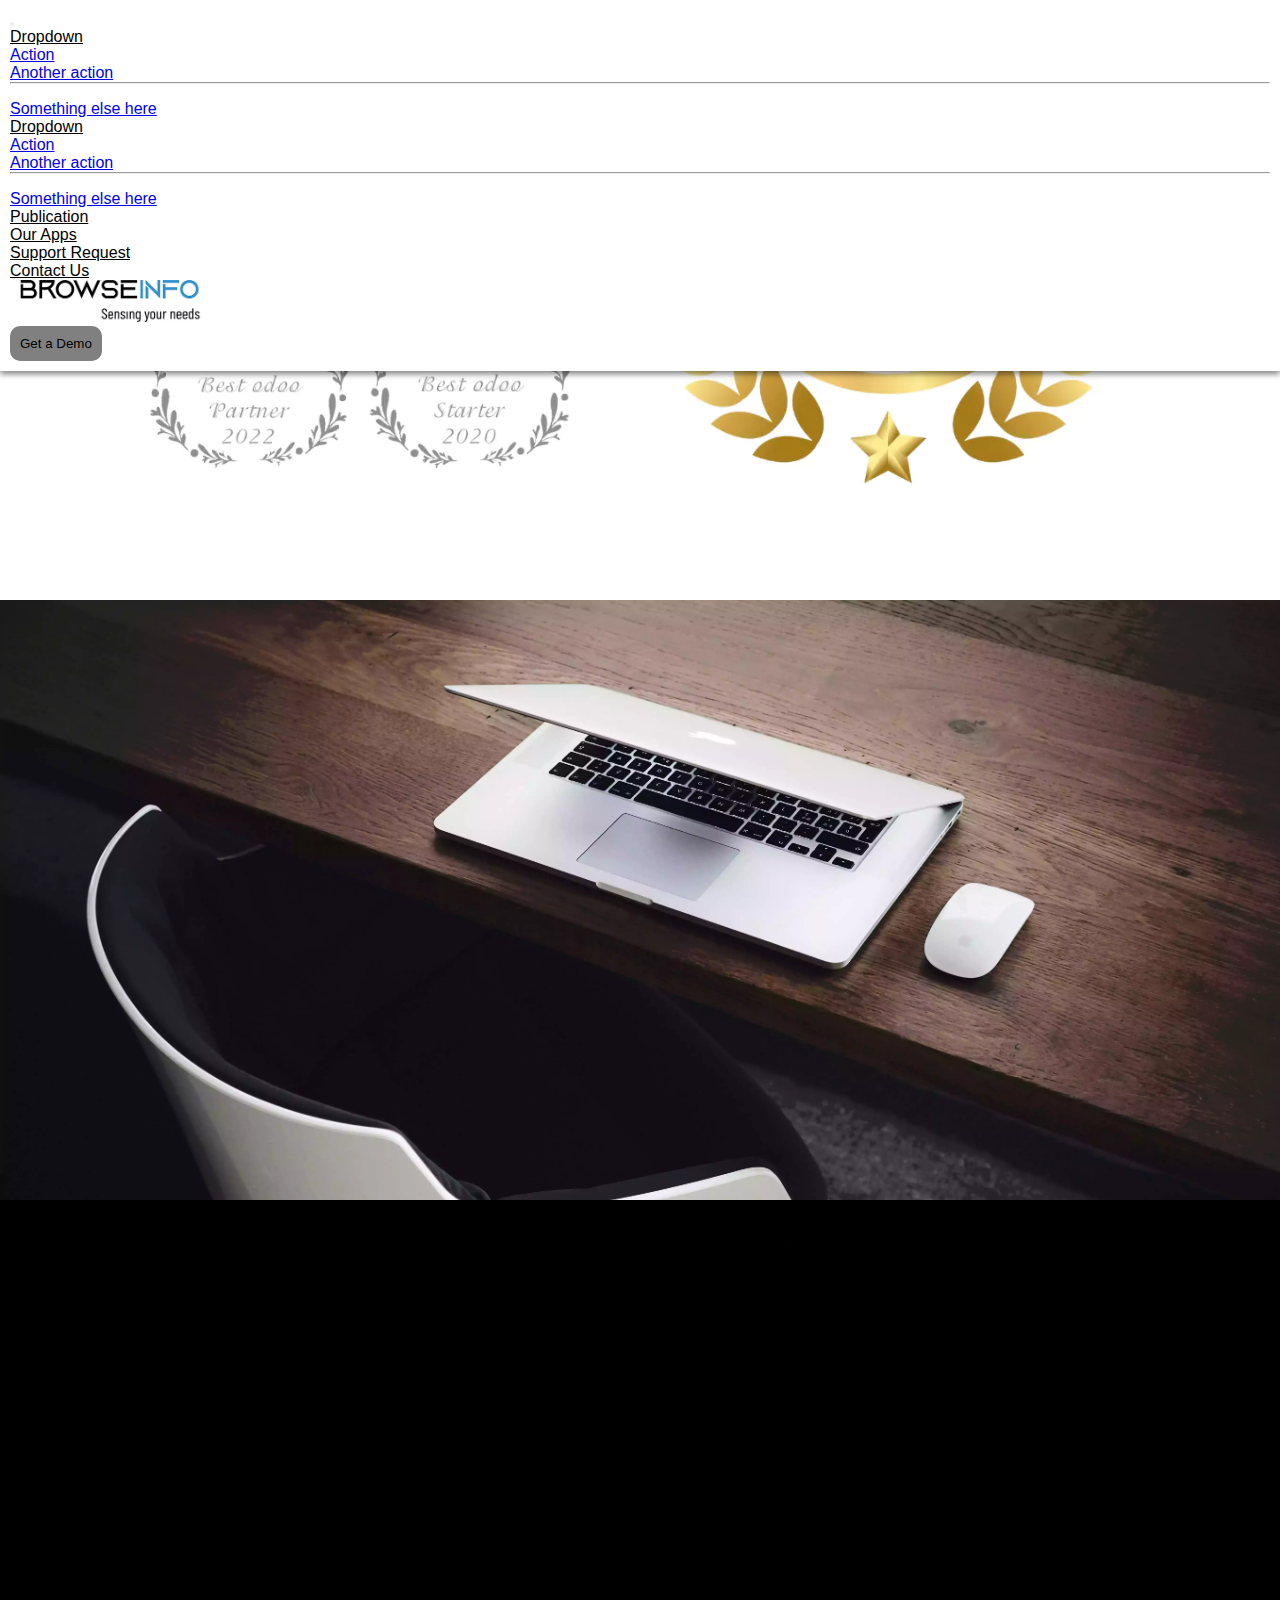
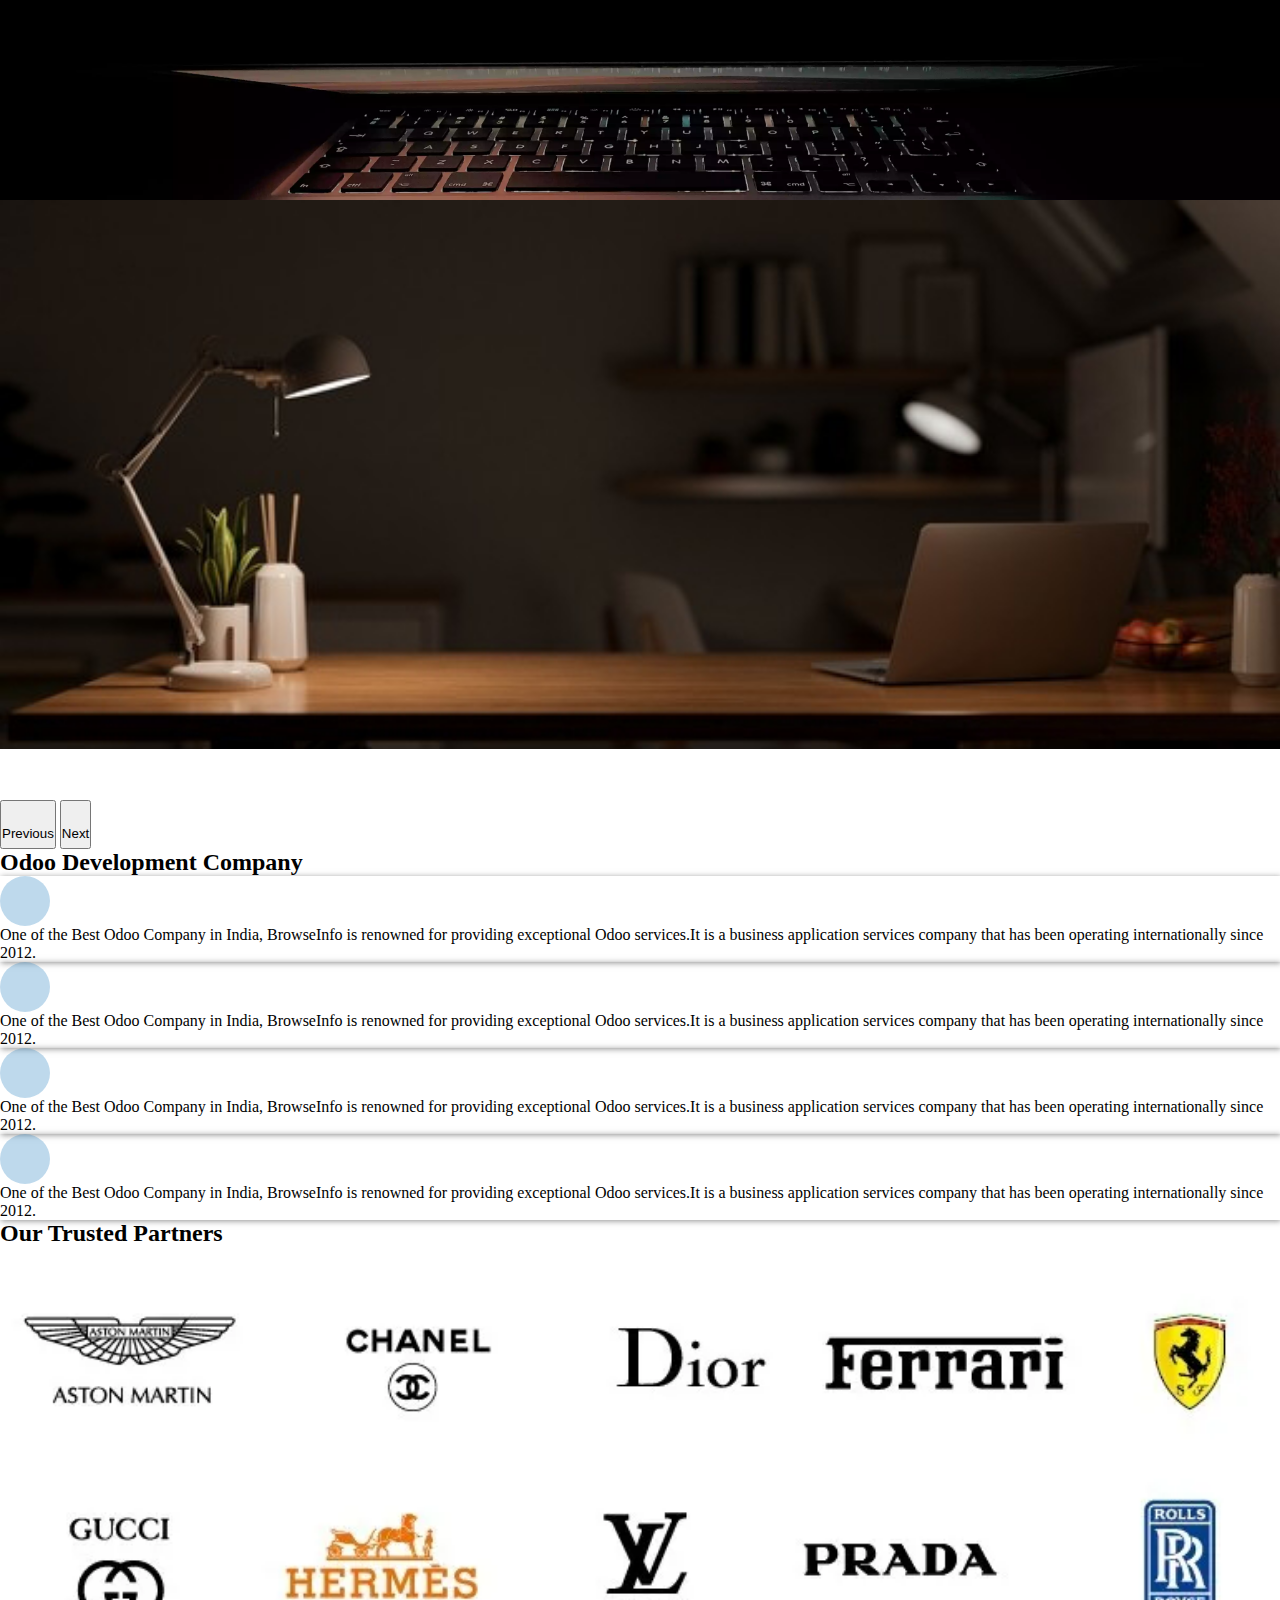
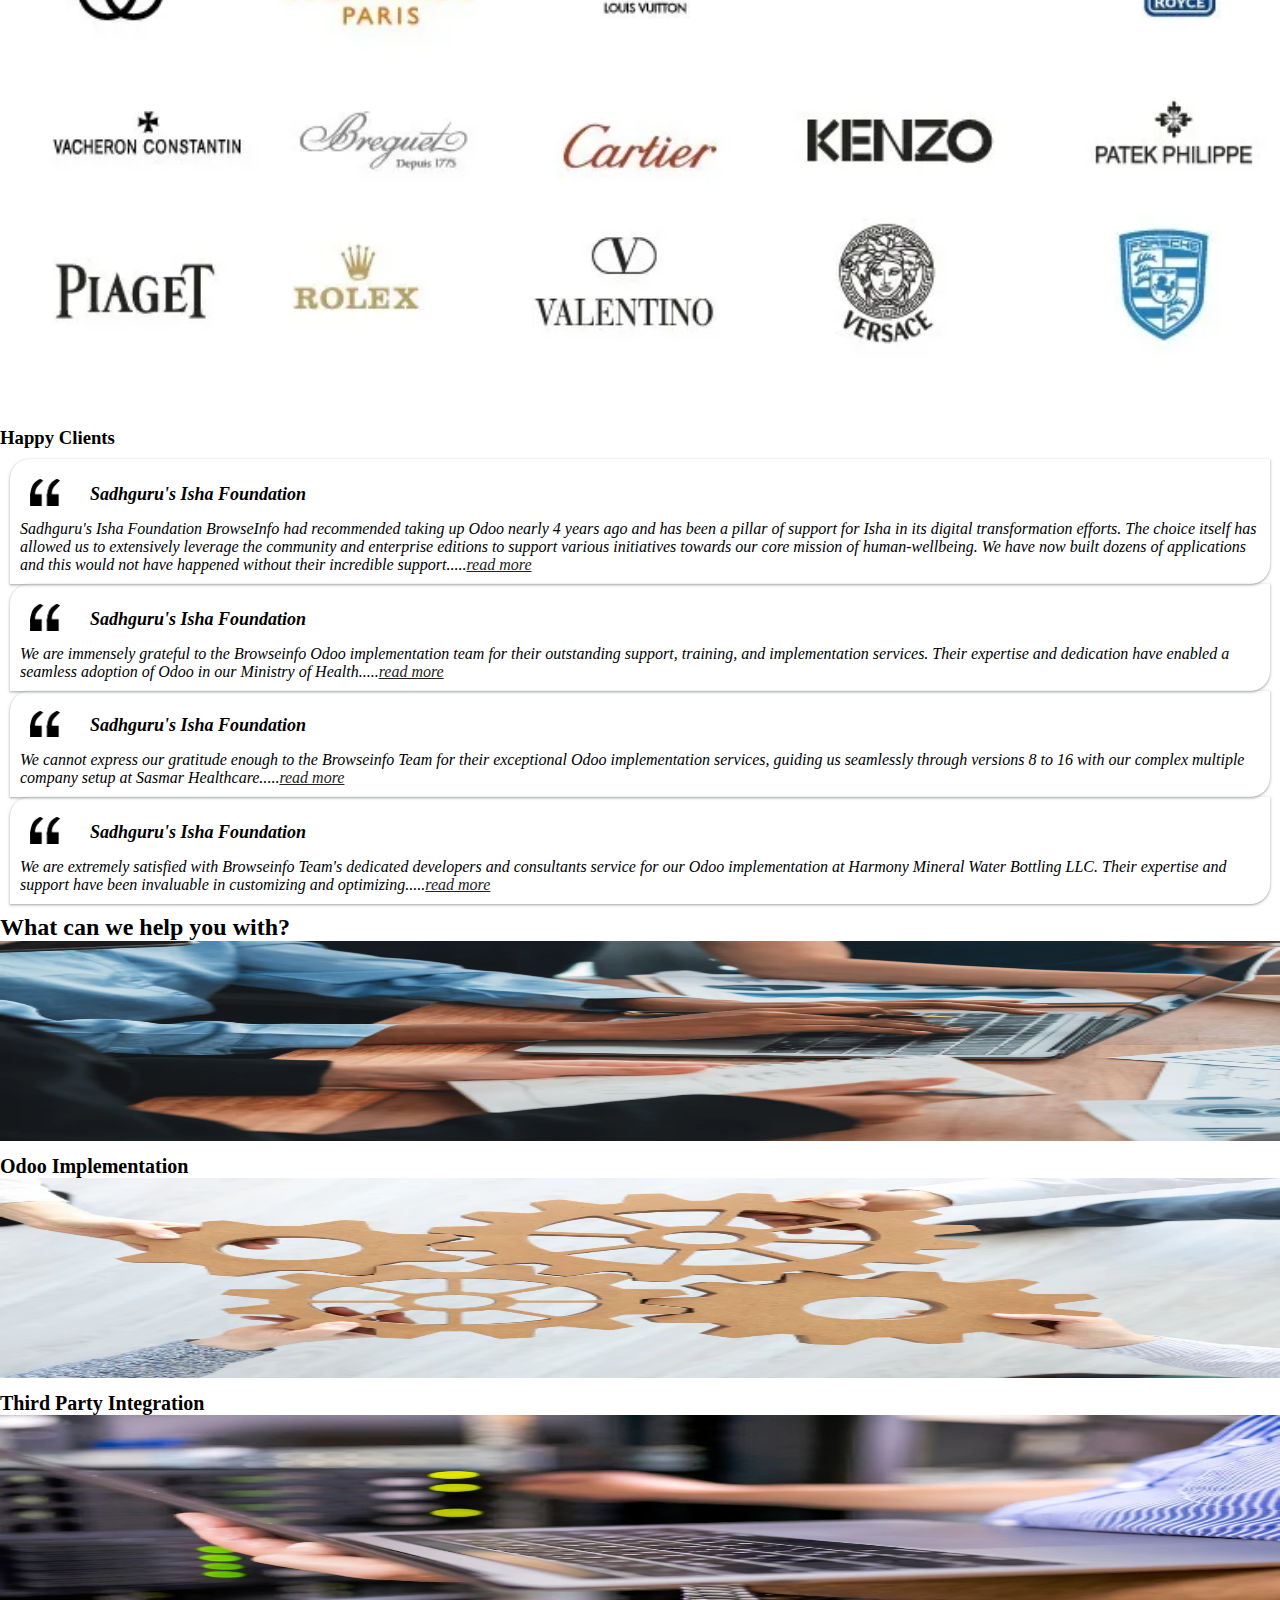
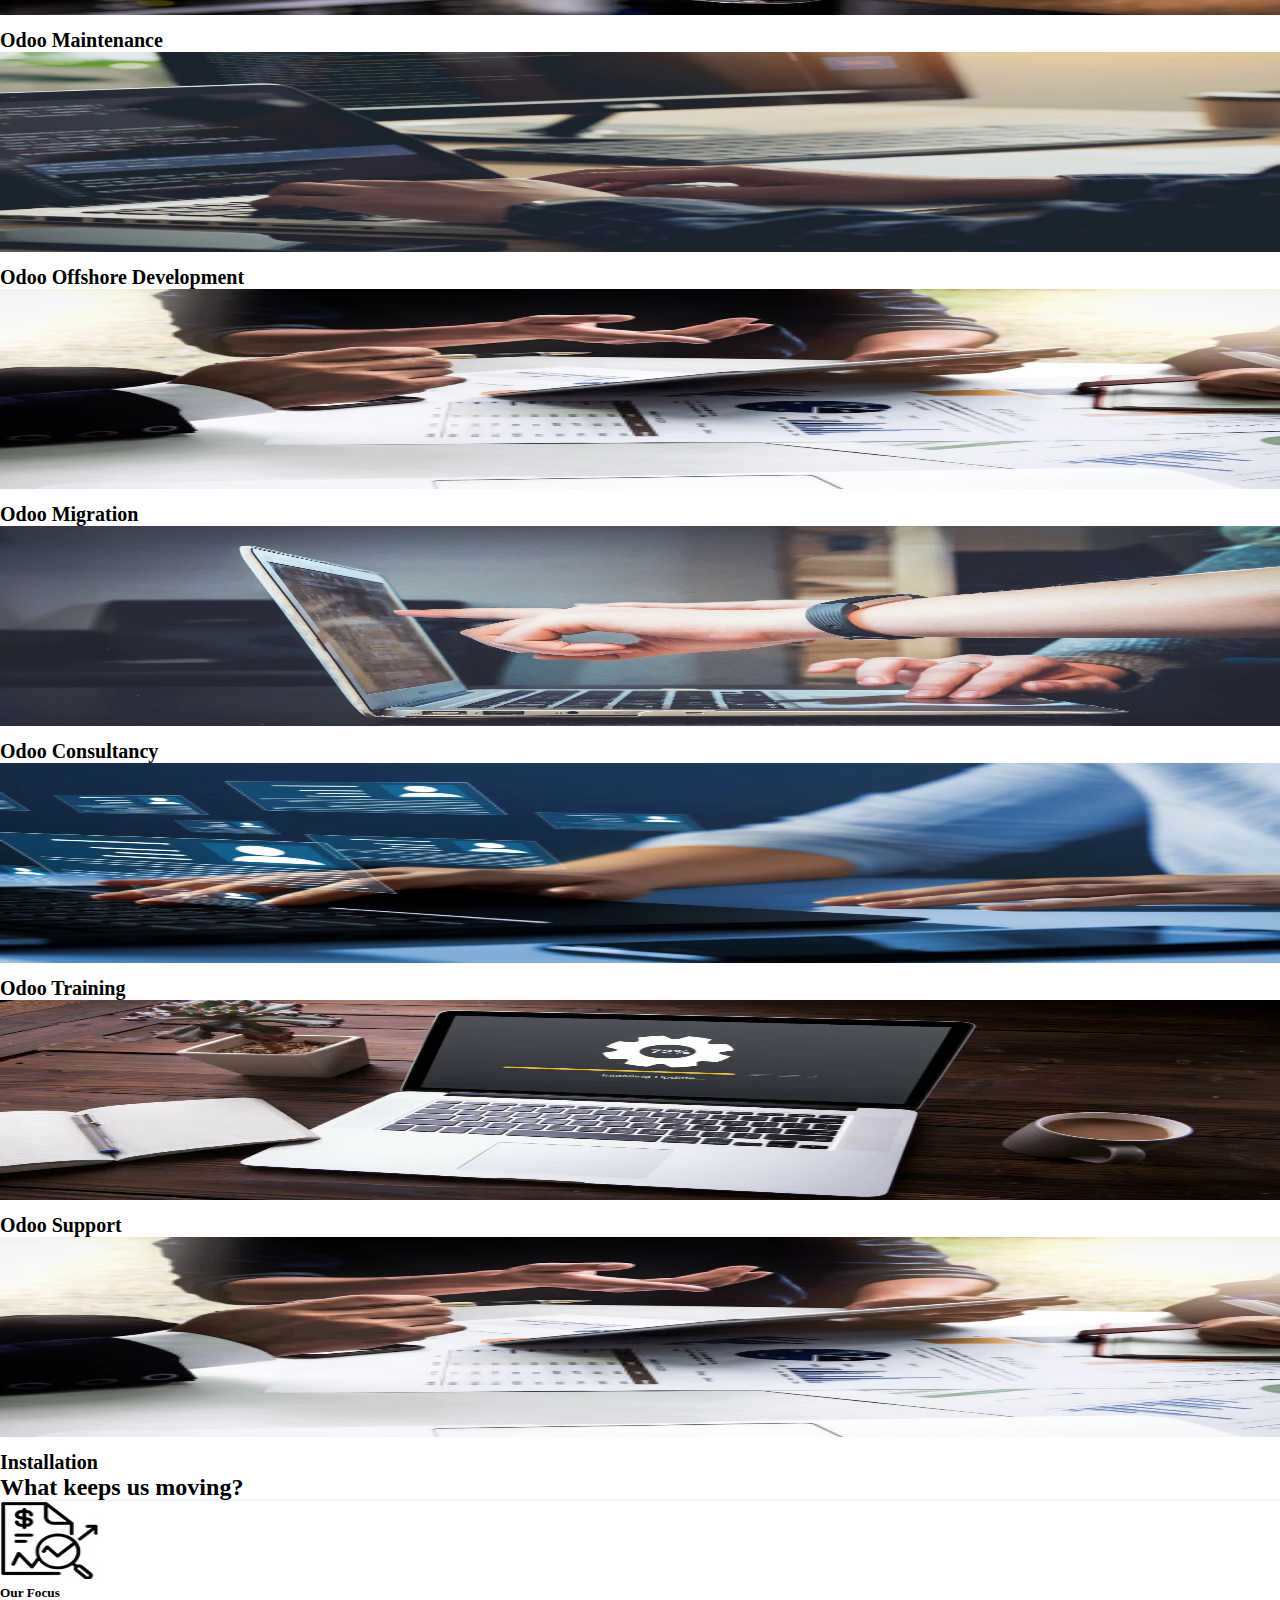
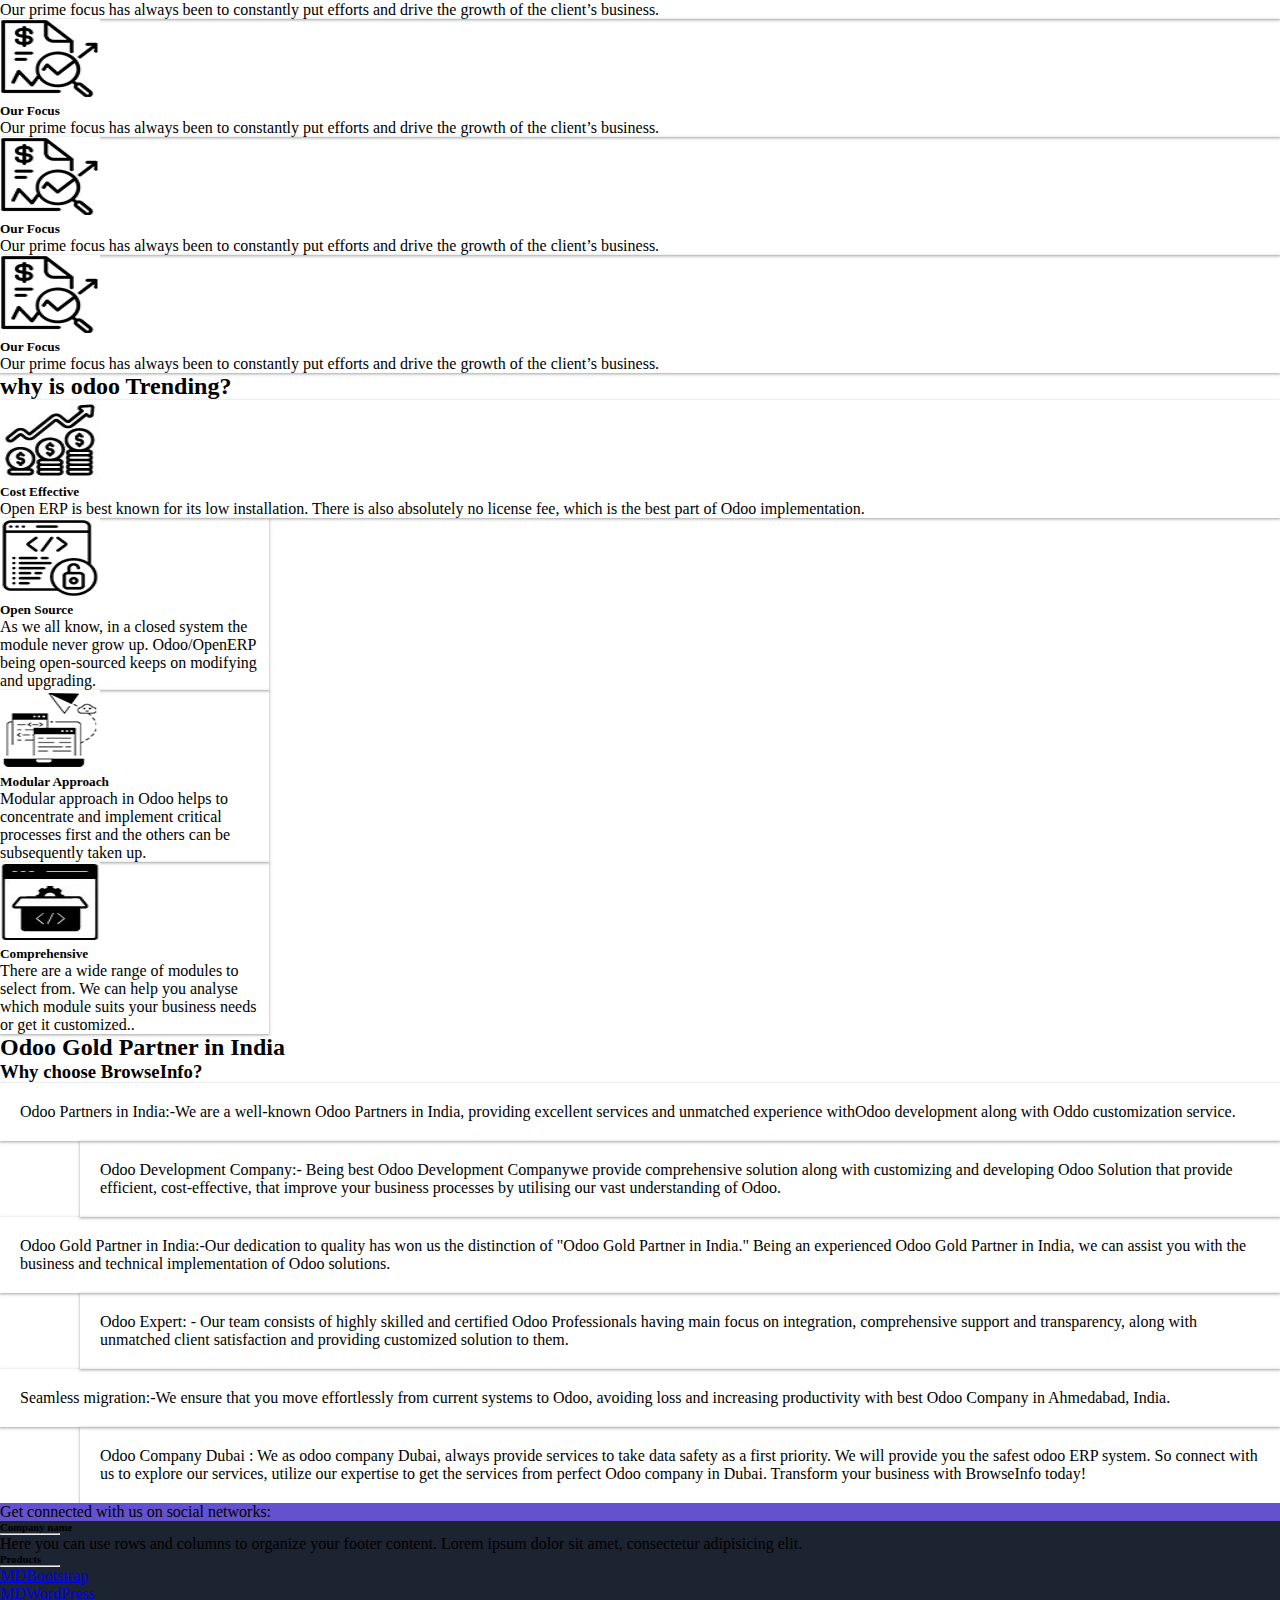
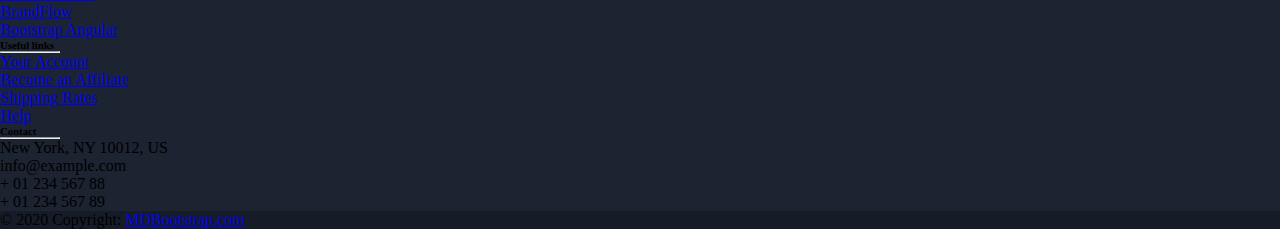
<file: bootStrap/index.html>
<!DOCTYPE html>
<html lang="en">
  <head>
    <meta charset="UTF-8" />
    <meta name="viewport" content="width=device-width, initial-scale=1.0" />
    <title>BrowsInfo</title>
    <!-- font awesome cdn -->
    <link
      rel="stylesheet"
      href="https://cdnjs.cloudflare.com/ajax/libs/font-awesome/6.5.1/css/all.min.css"
      integrity="sha512-DTOQO9RWCH3ppGqcWaEA1BIZOC6xxalwEsw9c2QQeAIftl+Vegovlnee1c9QX4TctnWMn13TZye+giMm8e2LwA=="
      crossorigin="anonymous"
      referrerpolicy="no-referrer"
    />
    <!-- animate.css cdn -->
    <link rel="stylesheet" href="https://cdnjs.cloudflare.com/ajax/libs/animate.css/4.1.1/animate.min.css" />
    <!-- bootstrap stylesheet -->
    <link href="https://cdn.jsdelivr.net/npm/bootstrap@5.3.2/dist/css/bootstrap.min.css" rel="stylesheet" integrity="sha384-T3c6CoIi6uLrA9TneNEoa7RxnatzjcDSCmG1MXxSR1GAsXEV/Dwwykc2MPK8M2HN" crossorigin="anonymous" />

    <!-- stylesheet -->
    <link rel="stylesheet" href="style.css" />
    <!-- responsive stylesheet -->
    <link rel="stylesheet" href="responsive.css" />
  </head>
  <body>
    <!-- Header -->
    <header id="header">
      <nav class="navbar navbar-expand-lg">
        <div class="container">
          <!-- <a class="navbar-brand" href="#">Navbar</a> -->
          <button class="navbar-toggler" type="button" data-bs-toggle="collapse" data-bs-target="#navbarSupportedContent" aria-controls="navbarSupportedContent" aria-expanded="false" aria-label="Toggle navigation">
            <span class="navbar-toggler-icon"></span>
          </button>
          <div class="collapse navbar-collapse" id="navbarSupportedContent">
            <ul class="navbar-nav me-auto mb-2 mb-lg-0">
              <li class="nav-item dropdown">
                <a class="nav-link dropdown-toggle" href="#" role="button" data-bs-toggle="dropdown" aria-expanded="false"> Dropdown </a>
                <ul class="dropdown-menu">
                  <li><a class="dropdown-item" href="#">Action</a></li>
                  <li><a class="dropdown-item" href="#">Another action</a></li>
                  <li><hr class="dropdown-divider" /></li>
                  <li><a class="dropdown-item" href="#">Something else here</a></li>
                </ul>
              </li>
              <li class="nav-item dropdown">
                <a class="nav-link dropdown-toggle" href="#" role="button" data-bs-toggle="dropdown" aria-expanded="false"> Dropdown </a>
                <ul class="dropdown-menu">
                  <li><a class="dropdown-item" href="#">Action</a></li>
                  <li><a class="dropdown-item" href="#">Another action</a></li>
                  <li><hr class="dropdown-divider" /></li>
                  <li><a class="dropdown-item" href="#">Something else here</a></li>
                </ul>
              </li>
              <li class="nav-item">
                <a class="nav-link active" href="#">Publication</a>
              </li>
              <li class="nav-item">
                <a class="nav-link" href="#">Our Apps</a>
              </li>

              <li class="nav-item">
                <a class="nav-link" href="#">Support Request</a>
              </li>
              <li class="nav-item">
                <a class="nav-link" href="#">Contact Us</a>
              </li>
            </ul>
            <form class="d-flex" role="search">
              <div class="logo">
                <img src="bi_new_logo1.jpg" alt="" />
              </div>
              <button class="btn-nav" type="submit">Get a Demo</button>
            </form>
          </div>
        </div>
      </nav>
    </header>
    <!-- slider banner section -->
    <div id="carouselExample" class="carousel slide">
      <div class="carousel-inner">
        <div class="carousel-item active">
          <img src="images/GOLD PARTNER BANNER.webp" class="d-block w-100" alt="..." />
        </div>
        <div class="carousel-item">
          <img src="images/banner-new2.webp" class="d-block w-100" alt="..." />
        </div>
        <div class="carousel-item">
          <img src="images/banner-new-3.webp" class="d-block w-100" alt="..." />
        </div>
        <div class="carousel-item">
          <img src="images/Banner-new-4.webp" class="d-block w-100" alt="..." />
        </div>
      </div>
      <button class="carousel-control-prev" type="button" data-bs-target="#carouselExample" data-bs-slide="prev">
        <span class="carousel-control-prev-icon" aria-hidden="true"><i class="fa-solid fa-angle-left" style="color: #a19878"></i></span>
        <span class="visually-hidden">Previous</span>
      </button>
      <button class="carousel-control-next" type="button" data-bs-target="#carouselExample" data-bs-slide="next">
        <span class="carousel-control-next-icon" aria-hidden="true"><i class="fa-solid fa-angle-right" style="color: #6d6755"></i></span>
        <span class="visually-hidden">Next</span>
      </button>
    </div>
    <!-- oddo development scompany section -->
    <section>
      <div class="container">
        <h2 class="text-dark display-5 text-center animate__animated animate__pulse">Odoo Development Company</h2>
        <div class="development-wrap">
          <div class="row p-5 gx-5 gy-5">
            <!-- first -->
            <div class="col-md-6 col-sm border-1">
              <div class="row border-2 bg-light p-3 content-wrap">
                <div class="icon-div"><i class="fa-brands fa-slack"></i></div>
                <div class="col">One of the Best Odoo Company in India, BrowseInfo is renowned for providing exceptional Odoo services.It is a business application services company that has been operating internationally since 2012.</div>
              </div>
            </div>
            <!-- 2nd -->
            <div class="col-md-6 col-sm border-1">
              <div class="row border-2 bg-light p-3 content-wrap">
                <div class="icon-div"><i class="fa-brands fa-slack"></i></div>
                <div class="col">One of the Best Odoo Company in India, BrowseInfo is renowned for providing exceptional Odoo services.It is a business application services company that has been operating internationally since 2012.</div>
              </div>
            </div>
            <!-- 3rd -->
            <div class="col-md-6 col-sm border-1">
              <div class="row border-2 bg-light p-3 content-wrap">
                <div class="icon-div"><i class="fa-brands fa-slack"></i></div>
                <div class="col">One of the Best Odoo Company in India, BrowseInfo is renowned for providing exceptional Odoo services.It is a business application services company that has been operating internationally since 2012.</div>
              </div>
            </div>
            <!-- 4th -->
            <div class="col-md-6 col-sm border-1">
              <div class="row border-2 bg-light p-3 content-wrap">
                <div class="icon-div"><i class="fa-brands fa-slack"></i></div>
                <div class="col">One of the Best Odoo Company in India, BrowseInfo is renowned for providing exceptional Odoo services.It is a business application services company that has been operating internationally since 2012.</div>
              </div>
            </div>
          </div>
        </div>
      </div>
    </section>
    <!-- our tursted partners section -->
    <section class="mt-5">
      <div class="container">
        <!-- \\ section title \\ -->
        <h2 class="display-5 text-black text-center">Our Trusted Partners</h2>
        <!-- \\ main wrapper strats\\  -->
        <!-- company logo flex box starts -->
        <div class="row justify-content-center align-items-center">
          <div class="col-11">
            <img src="images/famous-logo-brands.webp" alt="" />
          </div>
        </div>
      </div>
    </section>
    <!-- Testimonial (happy client section) -->
    <section class="mt-5">
      <div class="container">
        <h3 class="display-5 text-center mb-5">Happy Clients</h3>
        <!-- main wrapper strats here -->
        <div class="row flex-wrap justify-content-center align-items-center happy-cilent-wrapper">
          <!-- first review   -->
          <div class="col-10 single-client-review row flex-column">
            <!-- icon and name div -->
            <!--  -->
            <div class="icon-name-box">
              <div class="qupte-img"><img src="images/quotation-marks-icon.jpg" alt="" /></div>
              <div class="name"><h3 class="text-center mt-2">Sadhguru's Isha Foundation</h3></div>
            </div>
            <p>
              Sadhguru's Isha Foundation BrowseInfo had recommended taking up Odoo nearly 4 years ago and has been a pillar of support for Isha in its digital transformation efforts. The choice itself has allowed us to extensively leverage
              the community and enterprise editions to support various initiatives towards our core mission of human-wellbeing. We have now built dozens of applications and this would not have happened without their incredible
              support..<span id="more1">
                <b
                  >Lorem ipsum dolor sit amet consectetur adipisicing elit. Numquam aspernatur dicta beatae rerum molestiae! Ex, fugit odit eligendi nihil quam recusandae aliquid iusto odio quod temporibus quis, debitis quo ratione!</b
                ></span
              >...<span class="read-more" onclick="ReadMore(this,'more1')">read more</span>
            </p>
          </div>
          <!-- second review -->
          <div class="col-md-4 col-10 single-client-review row flex-column">
            <!-- icon and name div -->
            <!--  -->
            <div class="icon-name-box">
              <div class="qupte-img"><img src="images/quotation-marks-icon.jpg" alt="" /></div>
              <div class="name"><h3 class="text-center mt-2">Sadhguru's Isha Foundation</h3></div>
            </div>
            <p>
              We are immensely grateful to the Browseinfo Odoo implementation team for their outstanding support, training, and implementation services. Their expertise and dedication have enabled a seamless adoption of Odoo in our Ministry
              of Health..<span id="more2">
                <b
                  >Lorem ipsum dolor sit amet consectetur adipisicing elit. Numquam aspernatur dicta beatae rerum molestiae! Ex, fugit odit eligendi nihil quam recusandae aliquid iusto odio quod temporibus quis, debitis quo ratione!</b
                ></span
              >...<span class="read-more" onclick="ReadMore(this,'more2')">read more</span>
            </p>
          </div>
          <!-- third review -->
          <div class="col-md-4 col-10 single-client-review row flex-column">
            <!-- icon and name div -->
            <!--  -->
            <div class="icon-name-box">
              <div class="qupte-img"><img src="images/quotation-marks-icon.jpg" alt="" /></div>
              <div class="name"><h3 class="text-center mt-2">Sadhguru's Isha Foundation</h3></div>
            </div>
            <p>
              We cannot express our gratitude enough to the Browseinfo Team for their exceptional Odoo implementation services, guiding us seamlessly through versions 8 to 16 with our complex multiple company setup at Sasmar
              Healthcare..<span id="more3">
                <b
                  >Lorem ipsum dolor sit amet consectetur adipisicing elit. Numquam aspernatur dicta beatae rerum molestiae! Ex, fugit odit eligendi nihil quam recusandae aliquid iusto odio quod temporibus quis, debitis quo ratione!</b
                ></span
              >...<span class="read-more" onclick="ReadMore(this,'more3')">read more</span>
            </p>
          </div>
          <!-- fourth review -->
          <div class="col-10 single-client-review row flex-column">
            <!-- icon and name div -->
            <!--  -->
            <div class="icon-name-box">
              <div class="qupte-img"><img src="images/quotation-marks-icon.jpg" alt="" /></div>
              <div class="name"><h3 class="text-center mt-2">Sadhguru's Isha Foundation</h3></div>
            </div>
            <p>
              We are extremely satisfied with Browseinfo Team's dedicated developers and consultants service for our Odoo implementation at Harmony Mineral Water Bottling LLC. Their expertise and support have been invaluable in customizing
              and optimizing..<span id="more4">
                <b
                  >Lorem ipsum dolor sit amet consectetur adipisicing elit. Numquam aspernatur dicta beatae rerum molestiae! Ex, fugit odit eligendi nihil quam recusandae aliquid iusto odio quod temporibus quis, debitis quo ratione!</b
                ></span
              >...<span class="read-more" onclick="ReadMore(this,'more4')">read more</span>
            </p>
          </div>
        </div>
      </div>
    </section>
    <!-- /what can we help youu with section starts here -->
    <section>
      <div class="container">
        <h2 class="text-center m-5">What can we help you with?</h2>
        <div class="row flex-wrap images-warp align-items-center justify-content-between g-5">
          <!-- first -->
          <div class="col-md-4 single-img-box hover-overlay">
            <img src="images/service1.webp" alt="" class="image" />

            <h3>Odoo Implementation</h3>
          </div>

          <!-- second -->
          <div class="col-md-4 single-img-box hover-overlay">
            <img src="images/service2.webp" alt="" class="image" />
            <h3>Third Party Integration</h3>
          </div>

          <!-- third -->
          <div class="col-md-4 single-img-box hover-overlay">
            <img src="images/service3.webp" alt="" class="image" />
            <h3>Odoo Maintenance</h3>
          </div>
          <!-- fourth -->
          <div class="col-md-4 single-img-box hover-overlay">
            <img src="images/service4.webp" alt="" class="image" />
            <h3>Odoo Offshore Development</h3>
          </div>
          <!-- fifth -->
          <div class="col-md-4 single-img-box hover-overlay">
            <img src="images/service6.webp" alt="" class="image" />
            <h3>Odoo Migration</h3>
          </div>
          <!-- sixth -->
          <div class="col-md-4 single-img-box hover-overlay">
            <img src="images/Training-1.webp" alt="" class="image" />
            <h3>Odoo Consultancy</h3>
          </div>
          <!-- seventh -->
          <div class="col-md-4 single-img-box hover-overlay">
            <img src="images/service8.webp" alt="" class="image" />
            <h3>Odoo Training</h3>
          </div>
          <!-- eightth -->
          <div class="col-md-4 single-img-box hover-overlay">
            <img src="images/installation-new.webp" alt="" class="image" />
            <h3>Odoo Support</h3>
          </div>
          <!-- nineth -->
          <div class="col-md-4 single-img-box hover-overlay">
            <img src="images/service6.webp" alt="" class="image" />
            <h3>Installation</h3>
          </div>
        </div>
      </div>
    </section>
    <!-- what keep us moving section starts here -->
    <section class="m-5">
      <div class="container">
        <h2 class="text-center m-5">What keeps us moving?</h2>
        <div class="row card-wrap">
          <div class="col-md-4 row justify-content-center align-items-center">
            <div class="card text-center row align-items-center justify-content-center p-3">
              <img src="images/our-focus.webp" class="card-img-top" alt="..." />
              <div class="card-body">
                <h5 class="card-title">Our Focus</h5>
                <p class="card-text">Our prime focus has always been to constantly put efforts and drive the growth of the client’s business.</p>
              </div>
            </div>
          </div>
          <!-- second column -->
          <div class="col-md-4">
            <div class="card text-center row mb-4 w-100 p-3 align-items-center">
              <img src="images/our-focus.webp" class="card-img-top" alt="..." />
              <div class="card-body">
                <h5 class="card-title">Our Focus</h5>
                <p class="card-text">Our prime focus has always been to constantly put efforts and drive the growth of the client’s business.</p>
              </div>
            </div>
            <div class="card text-center row align-items-center justify-content-center w-100 p-3">
              <img src="images/our-focus.webp" class="card-img-top" alt="..." />
              <div class="card-body">
                <h5 class="card-title">Our Focus</h5>
                <p class="card-text">Our prime focus has always been to constantly put efforts and drive the growth of the client’s business.</p>
              </div>
            </div>
          </div>
          <!-- third coulmn -->
          <div class="col-md-4 row justify-content-center align-items-center">
            <div class="card text-center row align-items-center justify-content-center p-3">
              <img src="images/our-focus.webp" class="card-img-top" alt="..." />
              <div class="card-body">
                <h5 class="card-title">Our Focus</h5>
                <p class="card-text">Our prime focus has always been to constantly put efforts and drive the growth of the client’s business.</p>
              </div>
            </div>
          </div>
        </div>
      </div>
    </section>
    <!-- why is odoo Trending -->
    <section class="mt-5">
      <h2 class="m-5 text-center">why is odoo Trending?</h2>
      <div class="container">
        <div class="row justify-content-center align-items-center trending-cards">
          <!-- /first -->
          <div class="col-md-2 col-sm">
            <div class="card row flex-column justify-content-center align-items-center p-4 text-center">
              <img src="images/cost-effective.webp" class="card-img-top" alt="..." />
              <div class="card-body">
                <h5 class="card-title">Cost Effective</h5>
                <p class="card-text">Open ERP is best known for its low installation. There is also absolutely no license fee, which is the best part of Odoo implementation.</p>
              </div>
            </div>
          </div>
          <!-- second -->
          <div class="col-2">
            <div class="card row flex-column justify-content-center align-items-center text-center p-3">
              <img src="images/open-source.webp" class="card-img-top" alt="..." />
              <div class="card-body">
                <h5 class="card-title">Open Source</h5>
                <p class="card-text">As we all know, in a closed system the module never grow up. Odoo/OpenERP being open-sourced keeps on modifying and upgrading.</p>
              </div>
            </div>
          </div>
          <!-- third -->
          <div class="col-2">
            <div class="card row flex-column justify-content-center align-items-center p-3 text-center">
              <img src="images/modular-approch.webp" class="card-img-top" alt="..." />
              <div class="card-body">
                <h5 class="card-title">Modular Approach</h5>
                <p class="card-text">Modular approach in Odoo helps to concentrate and implement critical processes first and the others can be subsequently taken up.</p>
              </div>
            </div>
          </div>
          <!-- fourth -->
          <div class="col-2">
            <div class="card row flex-column justify-content-center align-items-center text-center p-3">
              <img src="images/Comprehencive.webp" class="card-img-top" alt="..." />
              <div class="card-body">
                <h5 class="card-title">Comprehensive</h5>
                <p class="card-text">There are a wide range of modules to select from. We can help you analyse which module suits your business needs or get it customized..</p>
              </div>
            </div>
          </div>
        </div>
      </div>
    </section>
    <!-- why To choose browsinfo -->
    <section class="mt-5">
      <div class="container">
        <div class="text-center">
          <h2>Odoo Gold Partner in India</h2>
          <h3>Why choose BrowseInfo?</h3>
        </div>
        <div class="row flex-column choose-browsinfo-wrapper mt-5">
          <div class="col-11 wrapper">
            <div class="single-partner-wrap d-flex">
              <div class="partner-icon-box"><i class="fa-brands fa-squarespace"></i></div>
              <p>Odoo Partners in India:-We are a well-known Odoo Partners in India, providing excellent services and unmatched experience withOdoo development along with Oddo customization service.</p>
            </div>
          </div>
          <!-- /second -->
          <div class="col-11 wrapper">
            <div class="single-partner-wrap d-flex">
              <div class="partner-icon-box"><i class="fa-brands fa-squarespace"></i></div>
              <p>
                Odoo Development Company:- Being best Odoo Development Companywe provide comprehensive solution along with customizing and developing Odoo Solution that provide efficient, cost-effective, that improve your business processes
                by utilising our vast understanding of Odoo.
              </p>
            </div>
          </div>
          <!-- third -->
          <div class="col-11 wrapper">
            <div class="single-partner-wrap d-flex">
              <div class="partner-icon-box"><i class="fa-brands fa-squarespace"></i></div>
              <p>
                Odoo Gold Partner in India:-Our dedication to quality has won us the distinction of "Odoo Gold Partner in India." Being an experienced Odoo Gold Partner in India, we can assist you with the business and technical
                implementation of Odoo solutions.
              </p>
            </div>
          </div>
          <!-- fourth -->
          <div class="col-11 wrapper">
            <div class="single-partner-wrap d-flex">
              <div class="partner-icon-box"><i class="fa-brands fa-squarespace"></i></div>
              <p>
                Odoo Expert: - Our team consists of highly skilled and certified Odoo Professionals having main focus on integration, comprehensive support and transparency, along with unmatched client satisfaction and providing customized
                solution to them.
              </p>
            </div>
          </div>
          <!-- fifth -->
          <div class="col-11 wrapper">
            <div class="single-partner-wrap d-flex">
              <div class="partner-icon-box"><i class="fa-brands fa-squarespace"></i></div>
              <p>Seamless migration:-We ensure that you move effortlessly from current systems to Odoo, avoiding loss and increasing productivity with best Odoo Company in Ahmedabad, India.</p>
            </div>
          </div>
          <!-- sixth -->
          <div class="col-11 wrapper">
            <div class="single-partner-wrap d-flex">
              <div class="partner-icon-box"><i class="fa-brands fa-squarespace"></i></div>
              <p>
                Odoo Company Dubai : We as odoo company Dubai, always provide services to take data safety as a first priority. We will provide you the safest odoo ERP system. So connect with us to explore our services, utilize our
                expertise to get the services from perfect Odoo company in Dubai. Transform your business with BrowseInfo today!
              </p>
            </div>
          </div>
        </div>
      </div>
    </section>
    <!-- footer -->

    <footer class="text-center text-lg-start text-white mt-5" style="background-color: #1c2331">
      <!-- Section: Social media -->
      <section class="d-flex justify-content-between p-4" style="background-color: #6351ce">
        <!-- Left -->
        <div class="me-5">
          <span>Get connected with us on social networks:</span>
        </div>
        <!-- Left -->

        <!-- Right -->
        <div>
          <a href="" class="text-white me-4">
            <i class="fab fa-facebook-f"></i>
          </a>
          <a href="" class="text-white me-4">
            <i class="fab fa-twitter"></i>
          </a>
          <a href="" class="text-white me-4">
            <i class="fab fa-google"></i>
          </a>
          <a href="" class="text-white me-4">
            <i class="fab fa-instagram"></i>
          </a>
          <a href="" class="text-white me-4">
            <i class="fab fa-linkedin"></i>
          </a>
          <a href="" class="text-white me-4">
            <i class="fab fa-github"></i>
          </a>
        </div>
        <!-- Right -->
      </section>
      <!-- Section: Social media -->

      <!-- Section: Links  -->
      <section class="">
        <div class="container text-center text-md-start mt-5">
          <!-- Grid row -->
          <div class="row mt-3">
            <!-- Grid column -->
            <div class="col-md-3 col-lg-4 col-xl-3 mx-auto mb-4">
              <!-- Content -->
              <h6 class="text-uppercase fw-bold">Company name</h6>
              <hr class="mb-4 mt-0 d-inline-block mx-auto" style="width: 60px; background-color: #7c4dff; height: 2px" />
              <p>Here you can use rows and columns to organize your footer content. Lorem ipsum dolor sit amet, consectetur adipisicing elit.</p>
            </div>
            <!-- Grid column -->

            <!-- Grid column -->
            <div class="col-md-2 col-lg-2 col-xl-2 mx-auto mb-4">
              <!-- Links -->
              <h6 class="text-uppercase fw-bold">Products</h6>
              <hr class="mb-4 mt-0 d-inline-block mx-auto" style="width: 60px; background-color: #7c4dff; height: 2px" />
              <p>
                <a href="#!" class="text-white">MDBootstrap</a>
              </p>
              <p>
                <a href="#!" class="text-white">MDWordPress</a>
              </p>
              <p>
                <a href="#!" class="text-white">BrandFlow</a>
              </p>
              <p>
                <a href="#!" class="text-white">Bootstrap Angular</a>
              </p>
            </div>
            <!-- Grid column -->

            <!-- Grid column -->
            <div class="col-md-3 col-lg-2 col-xl-2 mx-auto mb-4">
              <!-- Links -->
              <h6 class="text-uppercase fw-bold">Useful links</h6>
              <hr class="mb-4 mt-0 d-inline-block mx-auto" style="width: 60px; background-color: #7c4dff; height: 2px" />
              <p>
                <a href="#!" class="text-white">Your Account</a>
              </p>
              <p>
                <a href="#!" class="text-white">Become an Affiliate</a>
              </p>
              <p>
                <a href="#!" class="text-white">Shipping Rates</a>
              </p>
              <p>
                <a href="#!" class="text-white">Help</a>
              </p>
            </div>
            <!-- Grid column -->

            <!-- Grid column -->
            <div class="col-md-4 col-lg-3 col-xl-3 mx-auto mb-md-0 mb-4">
              <!-- Links -->
              <h6 class="text-uppercase fw-bold">Contact</h6>
              <hr class="mb-4 mt-0 d-inline-block mx-auto" style="width: 60px; background-color: #7c4dff; height: 2px" />
              <p><i class="fas fa-home mr-3"></i> New York, NY 10012, US</p>
              <p><i class="fas fa-envelope mr-3"></i> info@example.com</p>
              <p><i class="fas fa-phone mr-3"></i> + 01 234 567 88</p>
              <p><i class="fas fa-print mr-3"></i> + 01 234 567 89</p>
            </div>
            <!-- Grid column -->
          </div>
          <!-- Grid row -->
        </div>
      </section>
      <!-- Section: Links  -->

      <!-- Copyright -->
      <div class="text-center p-3" style="background-color: rgba(0, 0, 0, 0.2)">
        © 2020 Copyright:
        <a class="text-white" href="https://mdbootstrap.com/">MDBootstrap.com</a>
      </div>
      <!-- Copyright -->
    </footer>
    <!-- Footer -->

    <!-- bootsrap js -->
    <script src="https://cdn.jsdelivr.net/npm/bootstrap@5.3.2/dist/js/bootstrap.bundle.min.js" integrity="sha384-C6RzsynM9kWDrMNeT87bh95OGNyZPhcTNXj1NW7RuBCsyN/o0jlpcV8Qyq46cDfL" crossorigin="anonymous"></script>
    <!-- JQuery cdn -->
    <script src="https://code.jquery.com/jquery-3.7.1.js" integrity="sha256-eKhayi8LEQwp4NKxN+CfCh+3qOVUtJn3QNZ0TciWLP4=" crossorigin="anonymous"></script>
    <!-- script file is added here -->
    <script src="main.js"></script>
  </body>
</html>
</file>
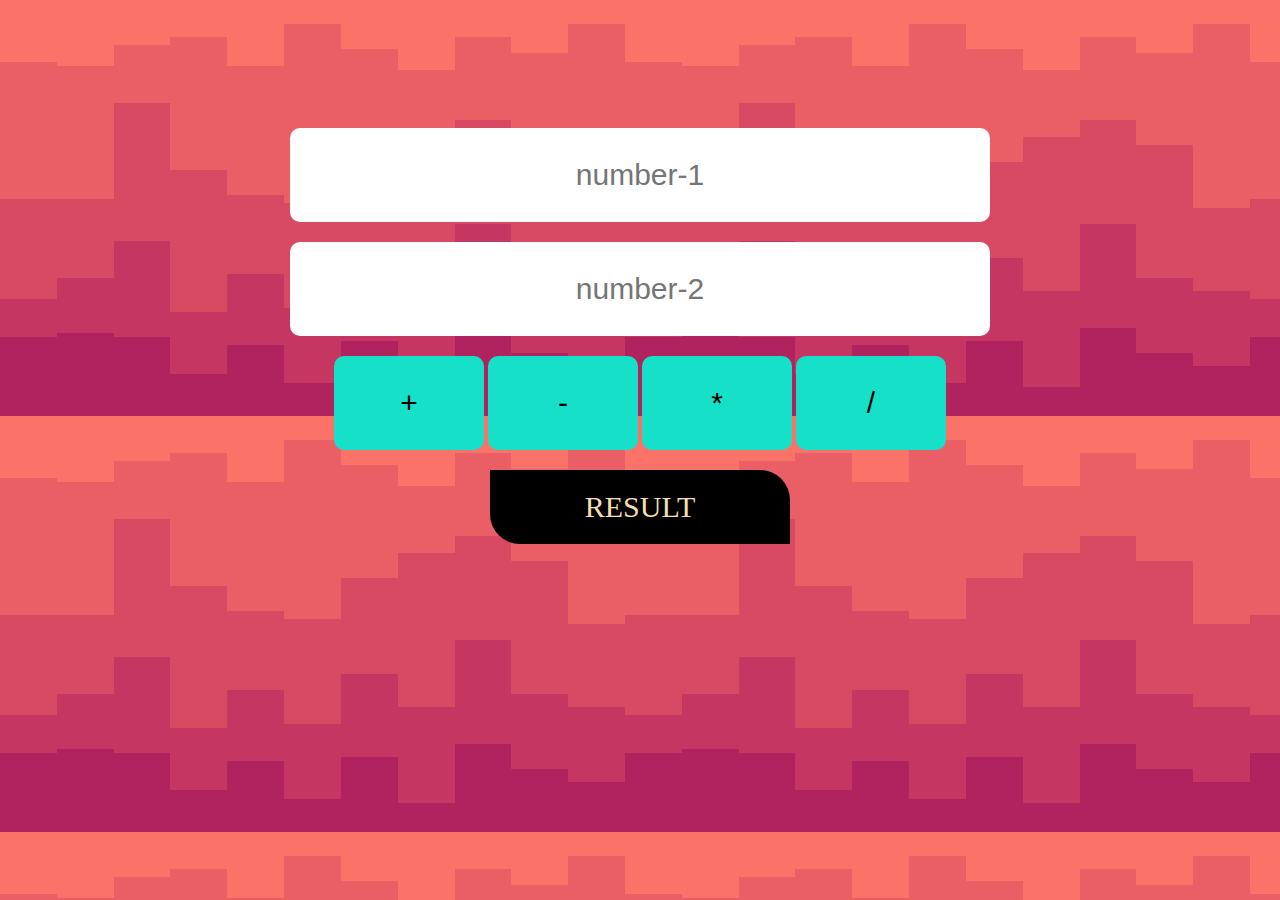
<file: javaScript/calculator.html>
<!DOCTYPE html>
<html lang="en">
  <head>
    <meta charset="UTF-8" />
    <meta name="viewport" content="width=device-width, initial-scale=1.0" />
    <title>calculator</title>
    <style>
      * {
        margin: 0;
        padding: 0;
        box-sizing: border-box;
      }
      body {
        background: url(../images/stacked-steps-haikei.png);
      }
      input {
        padding: 30px;
        width: 700px;
        font-size: 30px;
        text-align: center;
        border: none;
        border-radius: 10px;
      }
      .parent {
        display: flex;
        flex-direction: column;
        align-items: center;
        justify-content: center;
        margin: 10% auto;
        gap: 20px;
      }
      #display {
        background-color: black;
        color: wheat;
        font-size: 30px;
        padding: 20px;
        text-align: center;
        width: 300px;
        border: none;
        border-radius: 0px 30px;
      }
      button {
        padding: 30px;
        width: 150px;
        font-size: 30px;
        text-align: center;
        background-color: rgb(23, 224, 200);
        border: none;
        border-radius: 10px;
      }
    </style>
  </head>
  <body>
    <div class="parent">
      <input type="text" name="" id="num-one" placeholder="number-1" />
      <input type="text" name="" id="num-two" placeholder="number-2" />
      <div>
        <button onclick="add()">+</button>
        <button onclick="sub()">-</button>
        <button onclick="mul()">*</button>
        <button onclick="div()">/</button>
      </div>
      <span id="display">RESULT</span>
    </div>
    <script>
      function add() {
        let a = parseInt(document.getElementById("num-one").value);
        let b = parseInt(document.getElementById("num-two").value);
        let c = a + b;
        document.getElementById("display").innerText = c;
      }
      function sub() {
        let a = parseInt(document.getElementById("num-one").value);
        let b = parseInt(document.getElementById("num-two").value);
        let c = a - b;
        document.getElementById("display").innerText = c;
      }
      function mul() {
        let a = parseInt(document.getElementById("num-one").value);
        let b = parseInt(document.getElementById("num-two").value);
        let c = a * b;
        document.getElementById("display").innerText = c;
      }
      function div() {
        let a = parseInt(document.getElementById("num-one").value);
        let b = parseInt(document.getElementById("num-two").value);
        let c = a / b;
        document.getElementById("display").innerText = c;
      }
      //uppercase
      // function uppercase() {
      //   let a = document.getElementById("num-one").value;
      //   // document.getElementById("num-one").value = a.toUpperCase();
      //   document.getElementById("display").innerText = a.toUpperCase();
      //   document.getElementById("display").style.backgroundColor = "khaki";
      //   document.getElementById("display").style.color = "black";
      // }
    </script>
  </body>
</html>
</file>
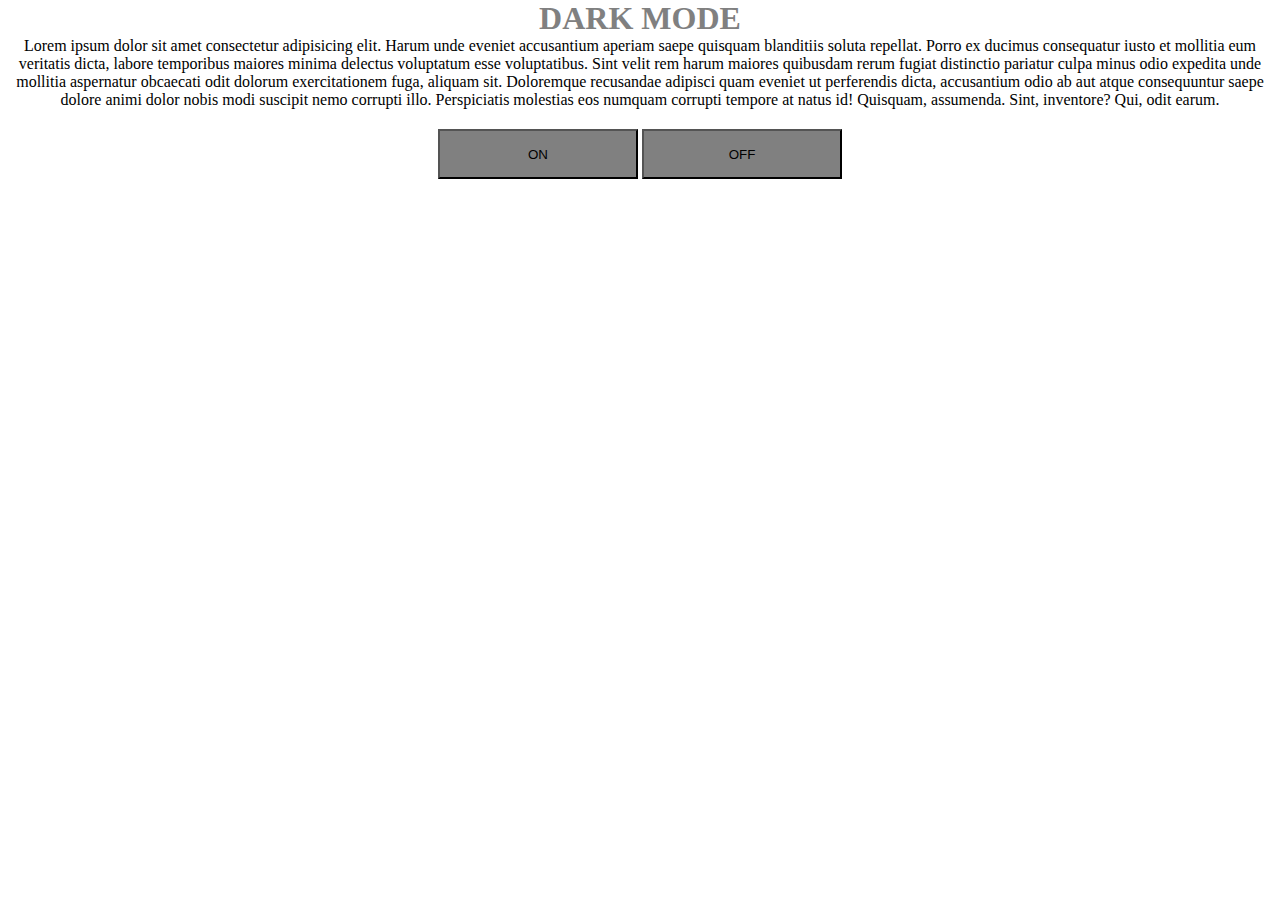
<file: javaScript/darkMode_doublebutton.html>
<!DOCTYPE html>
<html lang="en">
  <head>
    <meta charset="UTF-8" />
    <meta name="viewport" content="width=device-width, initial-scale=1.0" />
    <title>Dark Mode Double Button</title>
    <style>
      * {
        margin: 0;
        padding: 0;
        box-sizing: border-box;
      }
      body {
        text-align: center;
      }
      button {
        background-color: grey;
        width: 200px;
        height: 50px;
        margin-top: 20px;
      }
      h1 {
        color: gray;
      }
    </style>
  </head>
  <body id="unique">
    <h1>DARK MODE</h1>
    <p id="p_tag">
      Lorem ipsum dolor sit amet consectetur adipisicing elit. Harum unde
      eveniet accusantium aperiam saepe quisquam blanditiis soluta repellat.
      Porro ex ducimus consequatur iusto et mollitia eum veritatis dicta, labore
      temporibus maiores minima delectus voluptatum esse voluptatibus. Sint
      velit rem harum maiores quibusdam rerum fugiat distinctio pariatur culpa
      minus odio expedita unde mollitia aspernatur obcaecati odit dolorum
      exercitationem fuga, aliquam sit. Doloremque recusandae adipisci quam
      eveniet ut perferendis dicta, accusantium odio ab aut atque consequuntur
      saepe dolore animi dolor nobis modi suscipit nemo corrupti illo.
      Perspiciatis molestias eos numquam corrupti tempore at natus id! Quisquam,
      assumenda. Sint, inventore? Qui, odit earum.
    </p>
    <button onclick="on()">ON</button>
    <button onclick="off()">OFF</button>
    <script>
      function on() {
        document.getElementById("unique").style.backgroundColor = "black";
        document.getElementById("unique").style.color = "white";
      }
      function off() {
        document.getElementById("unique").style.backgroundColor = "white";
        document.getElementById("unique").style.color = "black";
      }
    </script>
  </body>
</html>
</file>
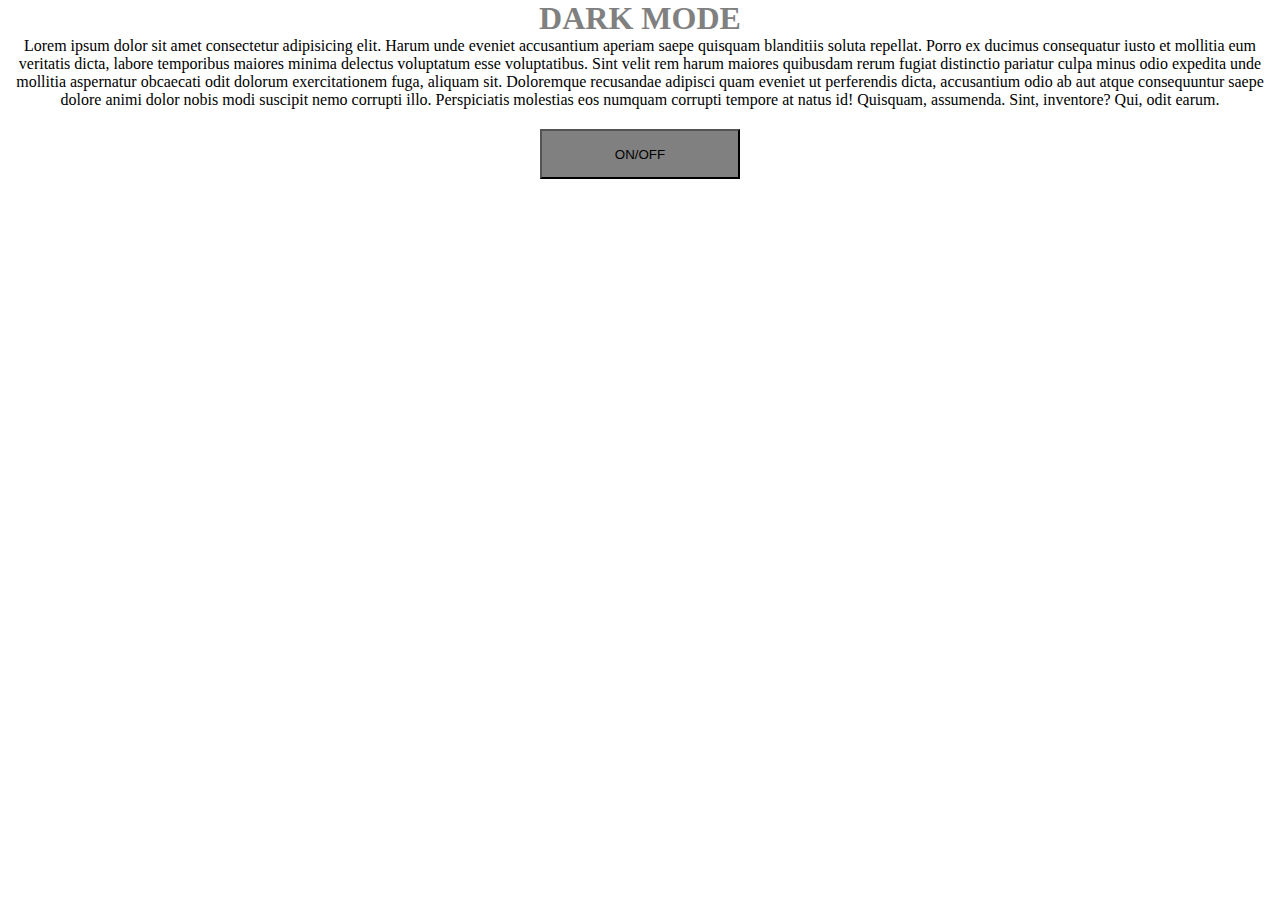
<file: javaScript/darkMode_singlebutton.html>
<!DOCTYPE html>
<html lang="en">
  <head>
    <meta charset="UTF-8" />
    <meta name="viewport" content="width=device-width, initial-scale=1.0" />
    <title>Dark Mode Single Button</title>
    <style>
      * {
        margin: 0;
        padding: 0;
        box-sizing: border-box;
      }
      body {
        text-align: center;
      }
      button {
        background-color: grey;
        width: 200px;
        height: 50px;
        margin-top: 20px;
      }
      h1 {
        color: gray;
      }
    </style>
  </head>
  <body id="unique">
    <h1>DARK MODE</h1>
    <p id="p_tag">
      Lorem ipsum dolor sit amet consectetur adipisicing elit. Harum unde
      eveniet accusantium aperiam saepe quisquam blanditiis soluta repellat.
      Porro ex ducimus consequatur iusto et mollitia eum veritatis dicta, labore
      temporibus maiores minima delectus voluptatum esse voluptatibus. Sint
      velit rem harum maiores quibusdam rerum fugiat distinctio pariatur culpa
      minus odio expedita unde mollitia aspernatur obcaecati odit dolorum
      exercitationem fuga, aliquam sit. Doloremque recusandae adipisci quam
      eveniet ut perferendis dicta, accusantium odio ab aut atque consequuntur
      saepe dolore animi dolor nobis modi suscipit nemo corrupti illo.
      Perspiciatis molestias eos numquam corrupti tempore at natus id! Quisquam,
      assumenda. Sint, inventore? Qui, odit earum.
    </p>
    <button onclick="on()">ON/OFF</button>
    <script>
      function on() {
        if (
          document.getElementById("unique").style.backgroundColor !== "black"
        ) {
          document.getElementById("unique").style.backgroundColor = "black";
          document.getElementById("p_tag").style.color = "white";
        } else {
          document.getElementById("unique").style.backgroundColor = "white";
          document.getElementById("p_tag").style.color = "black";
        }
      }
    </script>
  </body>
</html>
</file>
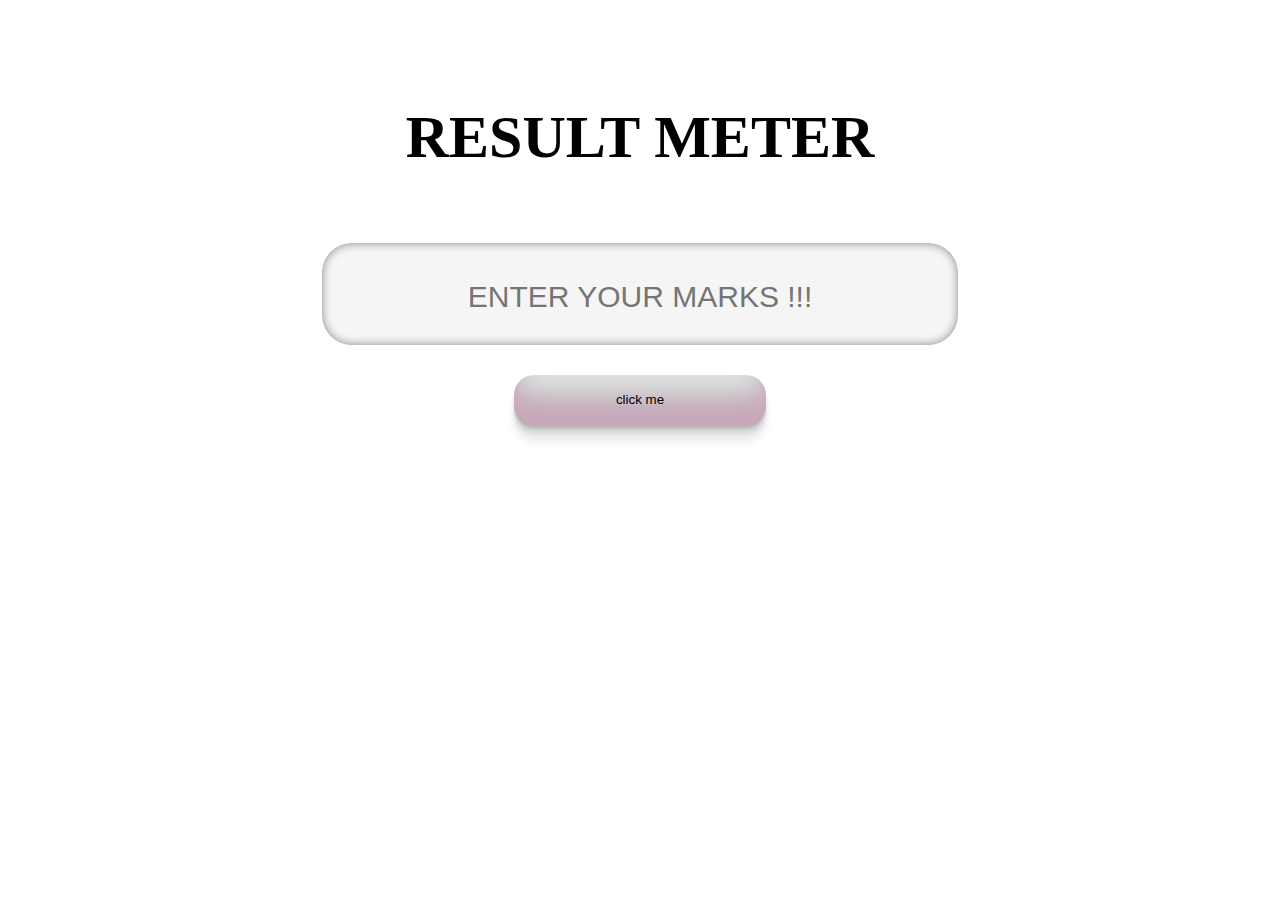
<file: javaScript/popup.html>
<!DOCTYPE html>
<html lang="en">
  <head>
    <meta charset="UTF-8" />
    <meta name="viewport" content="width=device-width, initial-scale=1.0" />
    <title>Popup</title>
    <style>
      .parent {
        display: flex;
        flex-direction: column;
        align-items: center;
        justify-content: center;
        gap: 30px;
        margin: 5% auto;
      }
      body {
        background: url(https://wallpapercave.com/wp/wp12811357.jpg) no-repeat
          center center/cover;
      }
      h1 {
        font-size: 60px;
      }
      input {
        width: 50%;
        height: 100px;
        text-align: center;
        font-size: 40px;
        border: none;
        border-radius: 30px;
        background-color: whitesmoke;
        box-shadow: 0 0 10px 0 rgba(0, 0, 0, 0.45) inset;
      }
      input:focus {
        outline: none;
      }
      input::placeholder {
        font-size: 30px;
      }
      button {
        width: 20%;
        height: 50px;
        border-radius: 20px;
        border: none;
        background-color: white;
        box-shadow: 0px -23px 25px 0px rgba(220, 19, 145, 0.17) inset,
          0px -36px 30px 0px rgba(0, 0, 0, 0.15) inset,
          0px -79px 40px 0px rgba(0, 0, 0, 0.1) inset,
          0px 2px 1px 0px rgba(0, 0, 0, 0.06),
          0px 4px 2px 0px rgba(0, 0, 0, 0.09),
          0px 8px 4px 0px rgba(0, 0, 0, 0.09),
          0px 16px 8px 0px rgba(0, 0, 0, 0.09);
      }
      button:focus {
        outline: none;
      }
    </style>
  </head>
  <body>
    <div class="main_div">
      <div class="parent">
        <h1>RESULT METER</h1>
        <input
          type="text"
          name=""
          id="input_type"
          placeholder="ENTER YOUR MARKS !!!"
        />
        <button onclick="clickMe()">click me</button>
      </div>
    </div>
    <script>
      function clickMe() {
        let a = document.getElementById("input_type").value;
        //>33 fail
        //33 to 50 pass
        //<51 first class
        if (a == "") {
          alert("please enter a number");
        } else if (a >= 33 && a <= 50) {
          alert("pass");
        } else if (a >= 51 && a <= 79) {
          alert("second class");
        } else if (a >= 80 && a <= 100) {
          alert("first class");
        } else if (a > 100) {
          alert("enter valid marks");
        } else {
          alert("fail");
        }
      }
    </script>
  </body>
</html>
</file>
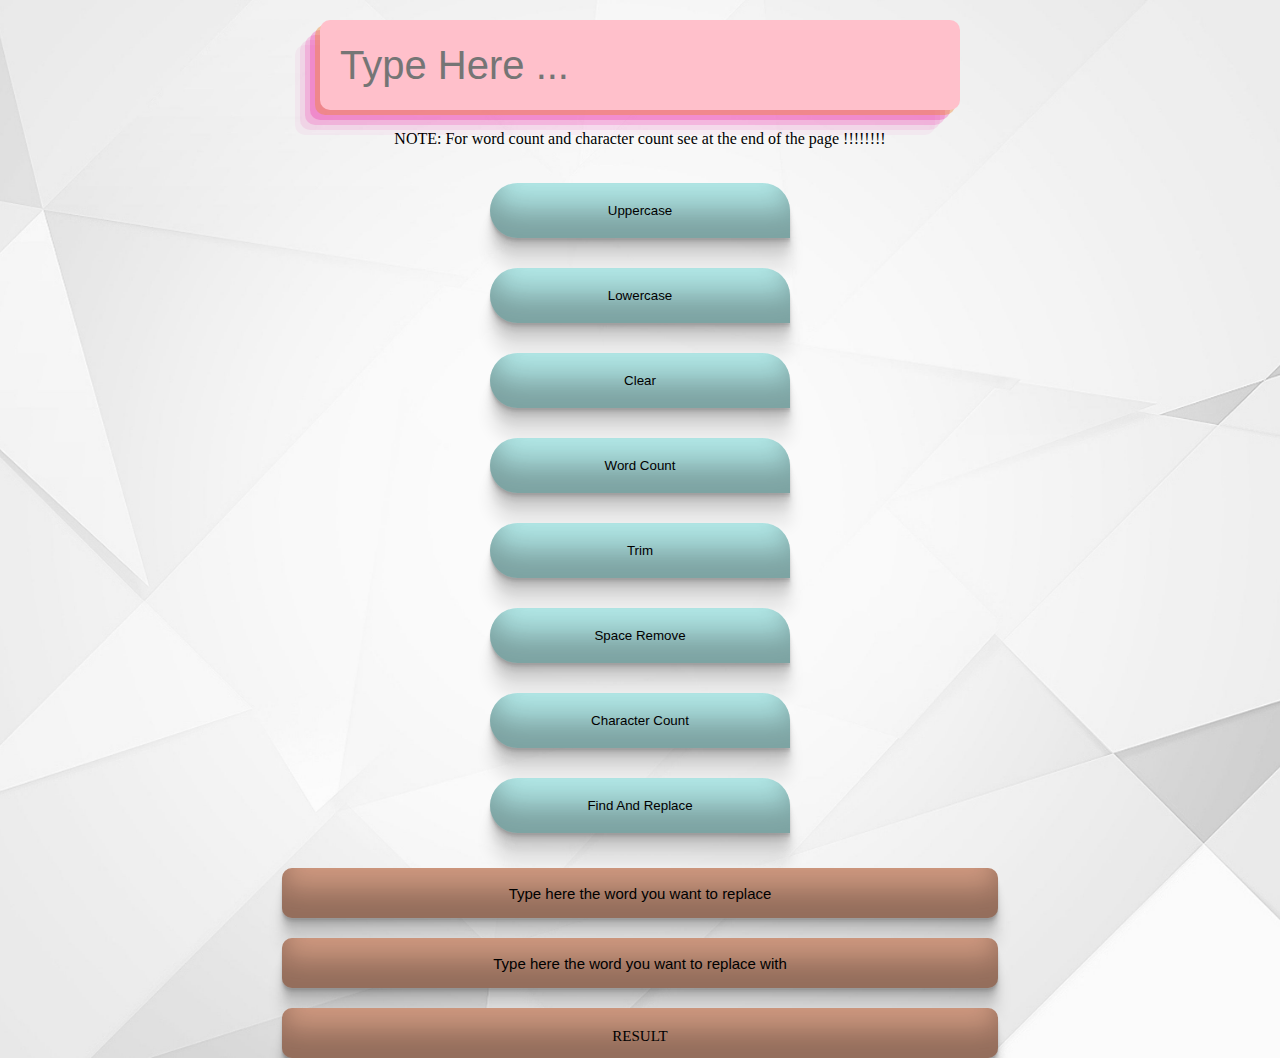
<file: javaScript/textconverter.html>
<!DOCTYPE html>
<html lang="en">
  <head>
    <meta charset="UTF-8" />
    <meta name="viewport" content="width=device-width, initial-scale=1.0" />
    <title>Text Converter</title>
    <style>
      * {
        margin: 0;
        padding: 0;
        box-sizing: border-box;
      }
      body{
        background:url(../images/whitebg.jpg) no-repeat center center/cover ;

      }
      .input_type{
        padding: 20px;
        width: 50%;
        height: 90px;
        border: none;
        background-color:pink;
        color:black;
        border-radius: 10px;
        box-shadow: rgba(240, 130, 46, 0.4) -5px 5px, rgba(240, 46, 170, 0.3) -10px 10px, rgba(240, 46, 170, 0.2) -15px 15px, rgba(240, 46, 170, 0.1) -20px 20px, rgba(240, 46, 170, 0.05) -25px 25px;
        font-size: 40px;
        margin-top: 20px
      }
      .parent{
        display: flex;
        align-items: center;
        justify-content: center;
        flex-direction: column;
        gap: 20px;
        width: 100%;
      }
      button{
        padding: 20px;
        width: 300px;
        background-color: rgb(196, 255, 254);
        cursor: pointer;
        border: none;
        border-radius: 30px 30px 0px 30px ;
        box-shadow: rgba(0, 0, 0, 0.17) 0px -23px 25px 0px inset, rgba(0, 0, 0, 0.15) 0px -36px 30px 0px inset, rgba(0, 0, 0, 0.1) 0px -79px 40px 0px inset, rgba(0, 0, 0, 0.06) 0px 2px 1px, rgba(0, 0, 0, 0.09) 0px 4px 2px, rgba(0, 0, 0, 0.09) 0px 8px 4px, rgba(0, 0, 0, 0.09) 0px 16px 8px, rgba(0, 0, 0, 0.09) 0px 32px 16px;
      }
      button:hover{
        background-color:black;
        color: bisque;
        padding: 25px ;
        width: 310px;
        
      }
      .child{
        margin-top: 15px;
        margin-bottom: 15px;
        display: flex;
        gap: 30px;
        justify-content: center;
        flex-wrap: wrap;
        width: 50%;
        align-items: center;
        column-gap: 50px;
        
      }
      .word_change{
        background-color: #e7ab8f;
        color: black;
        width: 360%;
        height: 50px;
        font-size: 15px;
        text-align: center;
        border-radius: 10px;
        border: none;
        box-shadow: rgba(0, 0, 0, 0.17) 0px -23px 25px 0px inset, rgba(0, 0, 0, 0.15) 0px -36px 30px 0px inset, rgba(0, 0, 0, 0.1) 0px -79px 40px 0px inset, rgba(0, 0, 0, 0.06) 0px 2px 1px, rgba(0, 0, 0, 0.09) 0px 4px 2px, rgba(0, 0, 0, 0.09) 0px 8px 4px, rgba(0, 0, 0, 0.09) 0px 16px 8px, rgba(0, 0, 0, 0.09) 0px 32px 16px;;
      }
      .result ::placeholder{
        color: black;
      }
      .result{
        display: flex;
        flex-direction: column;
        gap: 20px;
        align-items: center;
        justify-content: center;
      }
     #unique{
      padding-top: 20px;
     }
     input:focus
     
     {
      outline: none;
     }
    </style>
    <link rel="preconnect" href="https://fonts.googleapis.com">
    <link rel="preconnect" href="https://fonts.gstatic.com" crossorigin>
    <link href="https://fonts.googleapis.com/css2?family=Caveat&family=Libre+Baskerville&family=Montserrat&family=Outfit:wght@400;500;600&family=Rubik+Bubbles&display=swap" rel="stylesheet">
  </head>
  <body>

    <div class="container">
      
        <div class="parent">
        <input type="text" id="word" value="" placeholder="Type Here ..." class="input_type"/>
        <p>NOTE: For word count and character count see at the end of the page !!!!!!!!</p>
        <div class="child">
        <button onclick="uppercase()">Uppercase</button>
        <button onclick="lowercase()">Lowercase</button>
        <button onclick="clear()">Clear</button>
        <button onclick="wordcount()">Word Count</button>
        <button onclick="trim()">Trim</button>
        <button onclick="spaceremove()">Space Remove</button>
        <button onclick="charcount()">Character Count</button>
        <button onclick="fnr()">Find And Replace</button>
      </div>
      <div class="result">
        <input type="text" name="" id="new_word" class="word_change" placeholder="Type here the word you want to replace">
        <input type="text" name="" id="replace_word" class="word_change" placeholder="Type here the word you want to replace with">
       
          <span id="unique" class="word_change">RESULT</span>
      
      </div>
    </div>
      </div>
    </div>
    <script>
function uppercase() {
    let a = document.getElementById("word").value;
    document.getElementById("word").value = a.toUpperCase();
}
function lowercase(){
    let b= document.getElementById("word").value;
    document.getElementById("word").value = b.toLowerCase();
}
function clear(){
 document.getElementById("word").value = '';
}
function wordcount(){
    let c=document.getElementById("word").value ;
    document.getElementById("unique").innerText = c.trim().split(/\s+/).length;
}
function trim(){
    let d=document.getElementById("word").value;
    document.getElementById("word").value = d.trim();
}
function spaceremove(){
  let e=document.getElementById("word").value;
  document.getElementById("word").value = e.split(" ").join("");
}
function charcount(){
  let f=document.getElementById("word").value;
  document.getElementById("unique").innerText=f.length;
}
function fnr(){
  let g=document.getElementById("word").value;
  let h=document.getElementById("new_word").value;
  let i=document.getElementById("replace_word").value;
  document.getElementById("word").value =g.replace(h, i);

}

    </script>
  </body>
</html>
</file>
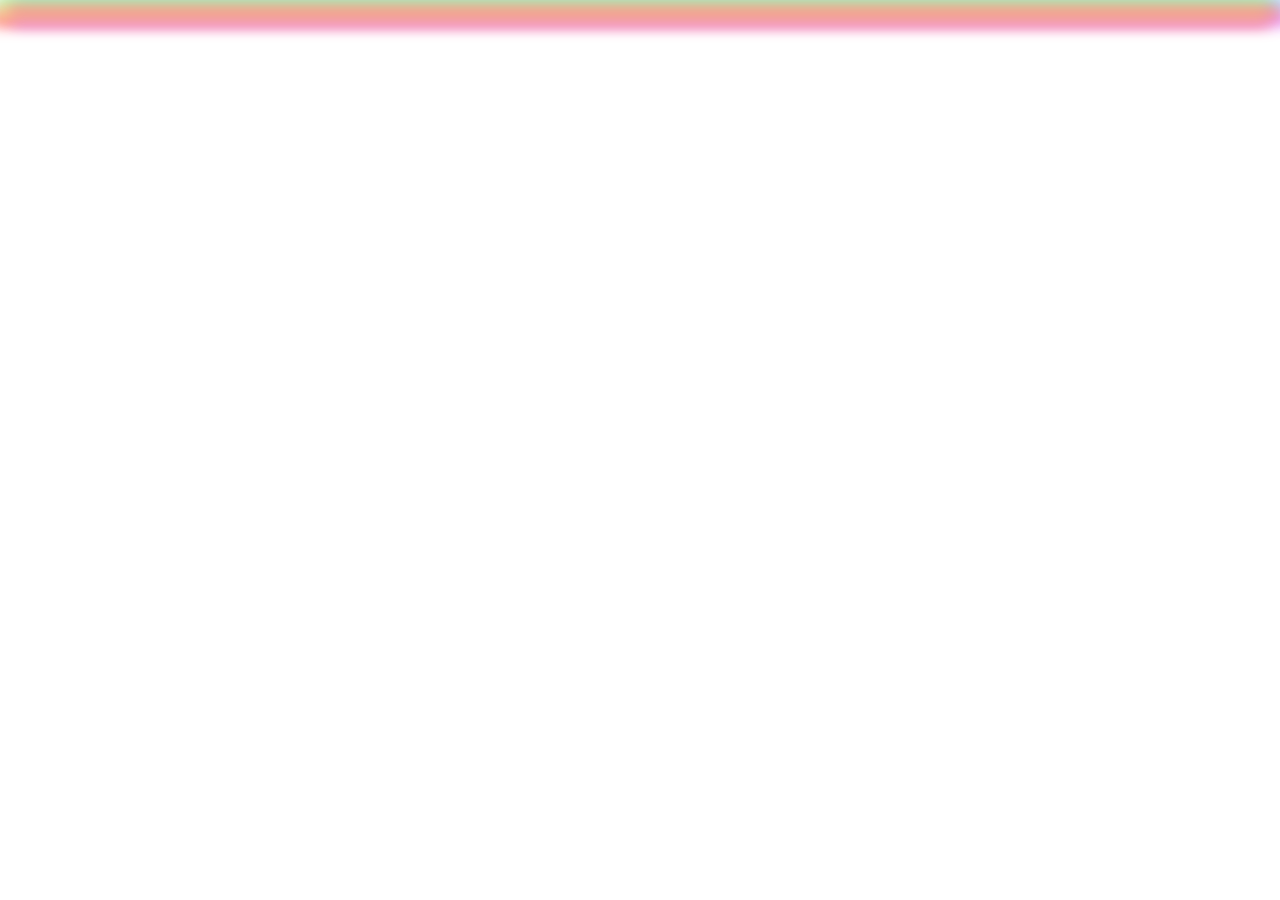
<file: jQuery/timeAndDate.html>
<!DOCTYPE html>
<html lang="en">
  <head>
    <meta charset="UTF-8" />
    <meta name="viewport" content="width=device-width, initial-scale=1.0" />
    <title>Document</title>
    <style>
      #clock {
        box-shadow: 5px 5px 15px 5px #ff8080, -9px 5px 15px 5px #ffe488,
          -7px -5px 15px 5px #8cff85, 12px -5px 15px 5px #80c7ff,
          12px 10px 15px 7px #e488ff, -10px 10px 15px 7px #ff616b,
          -10px -7px 27px 1px #8e5cff, 5px 5px 0px 5px rgba(61, 90, 255, 0);
      }
    </style>
  </head>
  <body>
    <section>
      <div id="dgital-clock">
        <!-- to show day date and year  -->
        <div id="day-wrap"></div>
        <div id="clock"></div>
      </div>
    </section>

    <!-- jQuery cdn -->
    <script
      src="https://code.jquery.com/jquery-3.7.1.js"
      integrity="sha256-eKhayi8LEQwp4NKxN+CfCh+3qOVUtJn3QNZ0TciWLP4="
      crossorigin="anonymous"
    ></script>

    <!-- jQuery css -->
    <script>
      $("*").css({
        margin: "0",
        padding: "0",
        boxSizing: "borderBox",
        textTransform: "capitalize",
        textAlign: "center",
      });
      $("#dgital-clock").css({
        display: "flex",
        justifyContent: "center",
        alignItems: "center",
        flexDirection: "column",
      });
      $("#day-wrap").css({
        fontSize: "30px",
        backgroundColor: "aqua",
        color: "black",
        margin: "20px",
        borderRadius: "12px",
        padding: "20px",
        boxShadow: "0px 3px 19px 0px #0000004f",
      });
      $("#clock").css({
        backgroundColor: "black",
        color: "white",
        margin: "20px",
        borderRadius: "12px",
        padding: "15px",
        fontSize: "40px",
        border: "1px solid #fff",
      });
    </script>

    <!-- script starts here -->
    <script>
      setInterval(dgitalclock, 1000);
      function dgitalclock() {
        // time
        let date = new Date();
        console.log(date); // result Tue Feb 13 2024 12:20:41 GMT+0530 (India Standard Time)

        // hours

        let hrs = date.getHours();
        console.log(hrs); // 12

        // mins

        let mins = date.getMinutes();
        console.log(mins); // 23

        //   seconds
        let seconds = date.getSeconds();
        console.log(seconds);

        //    print time

        let time = `${hrs + " Hours"}:${mins + " Min"}:${seconds + " sec"}`;
        console.log(time);

        // print day date and year
        let today = date.getDay();
        if (today == 0) {
          today = "sunday";
        }
        if (today == 1) {
          today = "monday";
        }
        if (today == 2) {
          today = "tuesday";
        }
        if (today == 3) {
          today = "Wednesday";
        }
        if (today == 4) {
          today = "Thursday";
        }
        if (today == 5) {
          today = "Friday";
        }
        if (today == 6) {
          today = "Saturday";
        }
        // get month
        let month = date.getMonth();
        if (month == 0) {
          month = "January";
        }
        if (month == 1) {
          month = "Febuary";
        }
        if (month == 2) {
          month = "March";
        }
        if (month == 3) {
          month = "April";
        }
        if (month == 4) {
          month = "May";
        }
        if (month == 5) {
          month = "June";
        }
        if (month == 6) {
          month = "July";
        }
        if (month == 7) {
          month = "August";
        }
        if (month == 8) {
          month = "Spetember";
        }
        if (month == 9) {
          month = "October";
        }
        if (month == 10) {
          month = "November";
        }
        if (month == 11) {
          month = "December";
        }

        let aajkadin = `${today},${month} ${date.getDate()},${date.getFullYear()}`;

        document.getElementById("day-wrap").innerHTML = aajkadin;
        document.getElementById("clock").innerHTML = time;
      }
    </script>
  </body>
</html>
</file>
<file: bootStrap/style.css>
* {
  margin: 0;
  padding: 0;
  box-sizing: border-box;
}
img {
  width: 100%;
  height: auto;
}
.logo {
  width: 200px;
  /* height: 300px; */
}
#header {
  font-family: "Raleway", sans-serif;
  background-color: #fff;
  position: fixed;
  top: 0;
  left: 0;
  right: 0;
  width: 100%;
  display: block;
  z-index: 999;
  transition: top 550ms;
  box-shadow: 0 3px 6px rgba(0, 0, 0, 0.5);
}
.navbar {
  background-color: #fff;
  padding: 10px;
  align-items: center;
}
.nav-link {
  color: black;
}
.btn-nav {
  padding: 10px 10px;
  border: none;
  background-color: #808080 !important;
  border-color: #808080 !important;
  border-radius: 10px;
}
.d-flex {
  gap: 20px;
}
/* slider */
.carousel-control-prev-icon i,
.carousel-control-next-icon i {
  font-size: 40px;
}
.carousel-item {
  height: 600px;
}
.carousel-control-prev-icon,
.carousel-control-next-icon {
  background: transparent;
}
.content-wrap {
  box-shadow: 1px 1px 6px #3333338a;
}
.icon-div {
  height: 50px;
  width: 50px;
  border-radius: 50%;
  background-color: #2b82c04e;
  display: flex;
  justify-content: center;
  align-items: center;
}
/* happy client section stylrs starts */
.happy-cilent-wrapper {
  gap: 20px;
  column-gap: 40px;
}
.single-client-review {
  /* border: 1px solid #222; */
  padding: 10px;
  box-shadow: rgba(60, 64, 67, 0.3) 0px 1px 2px 0px, rgba(60, 64, 67, 0.15) 0px 1px 3px 1px;
  border-radius: 20px 0px 20px 0px;
  gap: 20px;
  font-style: italic;
}
.qupte-img {
  width: 50px;
  padding: 10px;
}
.happy-cilent-wrapper {
  padding: 10px;
}
.icon-name-box {
  display: flex;
  align-items: center;
  width: 100%;
  gap: 20px;
}
.name h3 {
  align-self: center;
  font-size: 18px;
  font-style: italic;
}
.read-more {
  color: #222;
  cursor: pointer;
  text-decoration: underline;
  font-style: italic;
}
/* /* help section * styles/ */
.images-wrap {
  gap: 50px;
}
.single-img-box {
  /* border: 1px solid #222; */
  z-index: -1;
  overflow: hidden;
  position: relative;
}
.single-img-box img {
  height: 200px;
}
.single-img-box h3 {
  margin-top: 10px;
  font-size: 20px;
}
.card {
  box-shadow: rgba(60, 64, 67, 0.3) 0px 1px 2px 0px, rgba(60, 64, 67, 0.15) 0px 1px 3px 1px;
}
.card-img-top {
  width: 100px;
  height: 80px;
}
.card-wrap {
  gap: 24px;
}
.trending-cards {
  gap: 40px;
}
.col-2 {
  width: 21%;
}
.wrapper {
  box-shadow: rgba(60, 64, 67, 0.3) 0px 1px 2px 0px, rgba(60, 64, 67, 0.15) 0px 1px 3px 1px;
}
.wrapper:nth-of-type(even) {
  margin-left: 80px;
}
.choose-browsinfo-wrapper {
  row-gap: 20px;
}
.wrapper {
  padding: 20px;
}
.partner-icon-box {
  display: flex;
  justify-content: center;
  align-items: center;
}
</file>
<file: bootStrap/responsive.css>
@media (max-width: 425px) {
  body {
    overflow-x: hidden;
  }
  .carousel-item-next,
  .carousel-item-prev,
  .carousel-item.active {
    display: flex;
    justify-content: center;
    align-items: center;
  }
  .carousel-item {
    height: 390px;
  }
  .name h3 {
    font-size: 16px;
  }
  .single-img-box img {
    min-height: 250px;
  }
}
</file>
